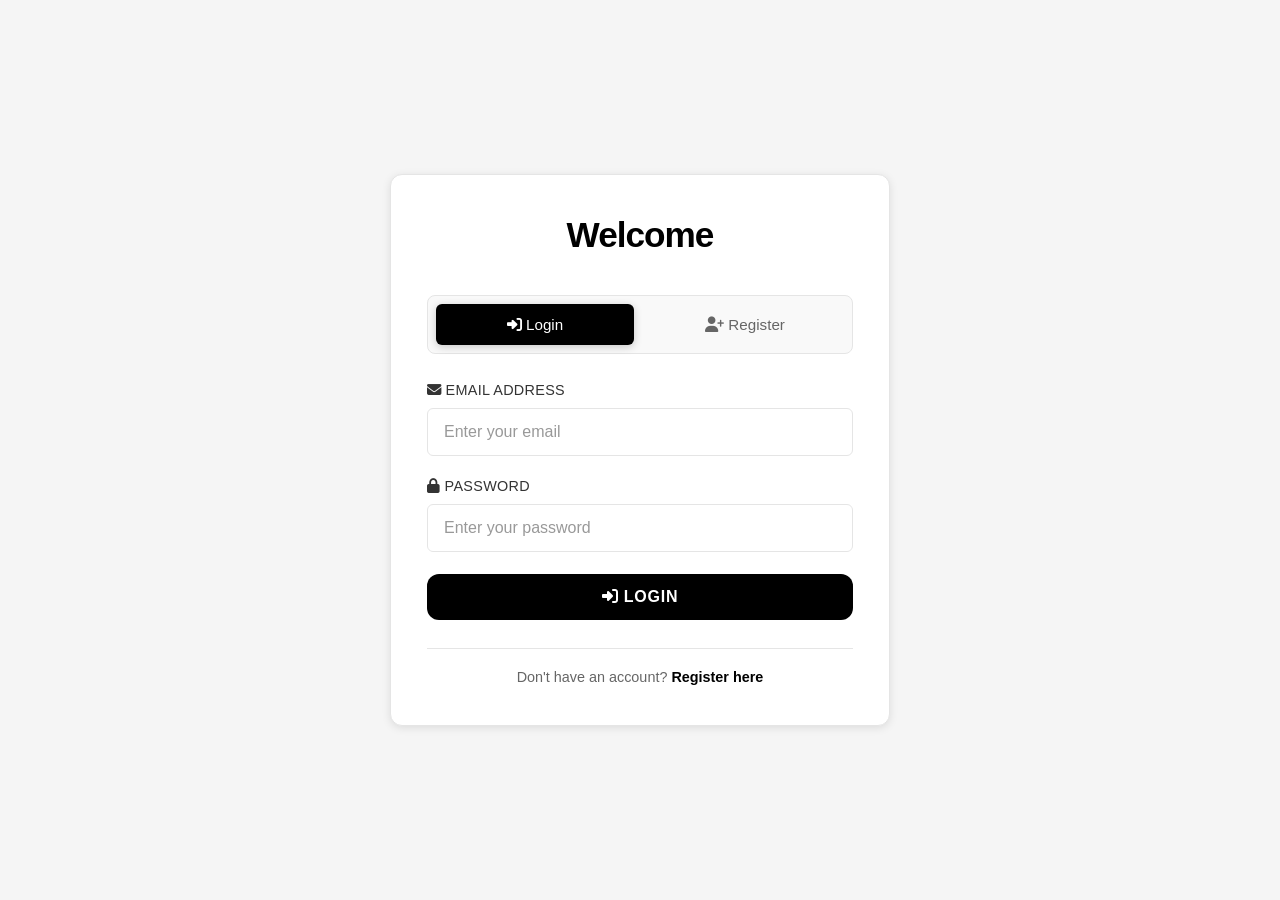
<file: static/index.html>
<!DOCTYPE html>
<html lang="en">
<head>
    <meta charset="UTF-8">
    <meta name="viewport" content="width=device-width, initial-scale=1.0">
    <title>Authentication System</title>
    <link rel="stylesheet" href="https://cdnjs.cloudflare.com/ajax/libs/font-awesome/6.4.0/css/all.min.css">
    <link rel="stylesheet" href="/static/css/style.css">
</head>
<body>
    <div class="container">
        <div class="auth-card">
            <div class="logo">
                <h1>Welcome</h1>
            </div>

            <!-- Navigation Tabs -->
            <div class="nav-tabs">
                <button class="nav-tab active" onclick="showTab('login')">
                    <i class="fas fa-sign-in-alt"></i> Login
                </button>
                <button class="nav-tab" onclick="showTab('register')">
                    <i class="fas fa-user-plus"></i> Register
                </button>
            </div>

            <!-- Alert Messages -->
            <div id="alert" class="alert"></div>

            <!-- Loading Spinner -->
            <div id="loading" class="loading">
                <div class="spinner"></div>
                <p>Processing...</p>
            </div>

            <!-- Login Form -->
            <div id="login-tab" class="tab-content active">
                <form id="login-form">
                    <div class="form-group">
                        <label for="login-email">
                            <i class="fas fa-envelope"></i> Email Address
                        </label>
                        <input type="email" id="login-email" name="email" required placeholder="Enter your email">
                    </div>
                    <div class="form-group">
                        <label for="login-password">
                            <i class="fas fa-lock"></i> Password
                        </label>
                        <input type="password" id="login-password" name="password" required placeholder="Enter your password">
                    </div>
                    <button type="submit" class="btn btn-primary">
                        <i class="fas fa-sign-in-alt"></i> Login
                    </button>
                </form>
            </div>

            <!-- Registration Form -->
            <div id="register-tab" class="tab-content">
                <form id="register-form">
                    <div class="form-group">
                        <label for="register-username">
                            <i class="fas fa-user"></i> Username
                        </label>
                        <input type="text" id="register-username" name="username" required placeholder="Choose a username">
                    </div>
                    <div class="form-group">
                        <label for="register-email">
                            <i class="fas fa-envelope"></i> Email Address
                        </label>
                        <input type="email" id="register-email" name="email" required placeholder="Enter your email">
                    </div>
                    <div class="form-group">
                        <label for="register-password">
                            <i class="fas fa-lock"></i> Password
                        </label>
                        <input type="password" id="register-password" name="password" required placeholder="Create a password" oninput="checkPasswordStrength(this.value)">
                        <small id="password-requirements" style="color: rgba(255, 255, 255, 0.6); font-size: 0.8rem; margin-top: 5px; display: block;">
                            <i class="fas fa-info-circle"></i> At least 8 characters
                        </small>
                        <div id="password-strength" style="margin-top: 5px; display: none;">
                            <div style="height: 4px; background: rgba(255, 255, 255, 0.1); border-radius: 2px; overflow: hidden;">
                                <div id="strength-bar" style="height: 100%; width: 0%; transition: all 0.3s ease; border-radius: 2px;"></div>
                            </div>
                            <small id="strength-text" style="font-size: 0.8rem; margin-top: 3px; display: block; color: rgba(255, 255, 255, 0.7);"></small>
                        </div>
                    </div>
                    <div class="form-group">
                        <label for="register-confirm-password">
                            <i class="fas fa-lock"></i> Confirm Password
                        </label>
                        <input type="password" id="register-confirm-password" name="confirmPassword" required placeholder="Confirm your password">
                    </div>
                    <button type="submit" class="btn btn-primary">
                        <i class="fas fa-user-plus"></i> Register
                    </button>
                </form>
            </div>

            <div class="auth-footer">
                <p id="footer-text">Don't have an account? <a href="#" onclick="showTab('register')">Register here</a></p>
            </div>
        </div>
    </div>

    <script src="/static/js/auth.js"></script>
</body>
</html>
</file>
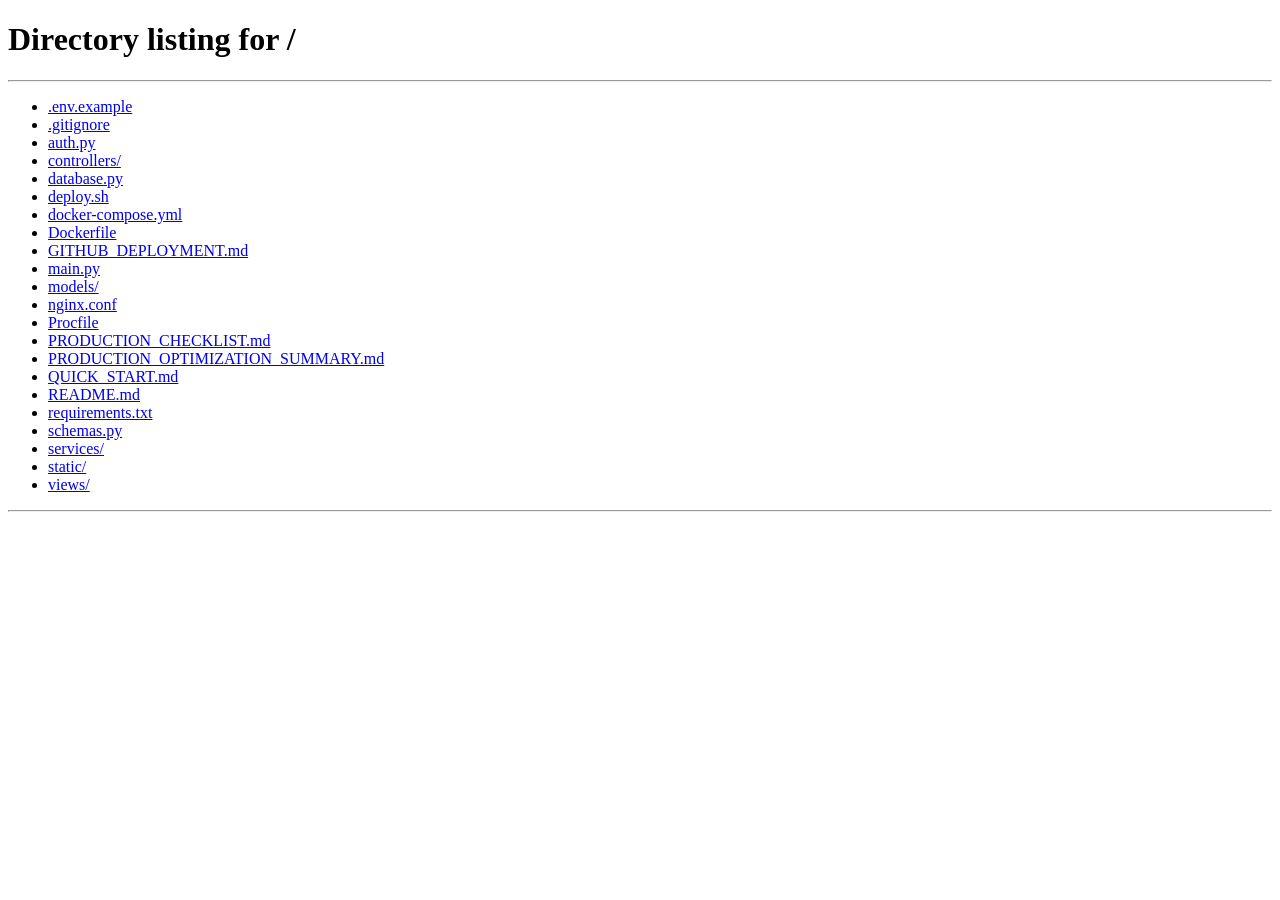
<file: static/dashboard.html>
<!DOCTYPE html>
<html lang="en">
<head>
    <meta charset="UTF-8">
    <meta name="viewport" content="width=device-width, initial-scale=1.0">
    <title>Dashboard - Auth System</title>
    <link rel="stylesheet" href="https://cdnjs.cloudflare.com/ajax/libs/font-awesome/6.4.0/css/all.min.css">
    <link rel="stylesheet" href="/static/css/style.css">
</head>
<body>
    <div class="container">
        <div class="dashboard">
            <div class="dashboard-header">
                <h1>Dashboard</h1>
            </div>

            <!-- Alert Messages -->
            <div id="alert" class="alert"></div>

            <!-- User Information -->
            <div class="user-info">
                <h3><i class="fas fa-user-circle"></i> User Profile</h3>
                <div id="user-details">
                    <p><strong>ID:</strong> <span id="user-id">Loading...</span></p>
                    <p><strong>Username:</strong> <span id="user-username">Loading...</span></p>
                    <p><strong>Email:</strong> <span id="user-email">Loading...</span></p>
                    <p><strong>Status:</strong> <span id="user-status">Loading...</span></p>
                    <p><strong>Member Since:</strong> <span id="user-created">Loading...</span></p>
                </div>
            </div>

            <!-- Token Information -->
            <div>
                <h3><i class="fas fa-key"></i> Authentication Token</h3>
                <div style="margin-bottom: 15px; display: flex; gap: 10px; flex-wrap: wrap;">
                    <button class="btn btn-primary" onclick="showToken()" style="flex: 1; min-width: 120px;">
                        <i class="fas fa-eye"></i> Show
                    </button>
                    <button class="btn btn-primary" onclick="hideToken()" style="flex: 1; min-width: 120px;">
                        <i class="fas fa-eye-slash"></i> Hide
                    </button>
                    <button class="btn btn-primary" onclick="copyToken()" style="flex: 1; min-width: 120px;">
                        <i class="fas fa-copy"></i> Copy
                    </button>
                </div>
                <div id="token-display" style="display: none;">
                    <p style="color: rgba(255, 255, 255, 0.7); font-size: 0.9rem; margin-bottom: 10px;">
                        <i class="fas fa-shield-alt"></i> Your JWT Token:
                    </p>
                    <div style="background: rgba(0, 212, 255, 0.1); border: 1px solid rgba(0, 212, 255, 0.3); padding: 15px; border-radius: 10px; word-break: break-all; font-family: 'Courier New', monospace; font-size: 0.8rem; max-height: 200px; overflow-y: auto;">
                        <span id="jwt-token">Loading...</span>
                    </div>
                    <p style="color: rgba(255, 255, 255, 0.6); font-size: 0.8rem; margin-top: 10px;">
                        <strong><i class="fas fa-info-circle"></i> Storage:</strong> Browser localStorage<br>
                        <strong><i class="fas fa-hourglass-end"></i> Expiry:</strong> 30 minutes from login<br>
                        <strong><i class="fas fa-exchange-alt"></i> Usage:</strong> Automatically sent with API requests
                    </p>
                </div>
            </div>

            <!-- Action Buttons -->
            <div style="text-align: center; margin-top: 30px; display: flex; gap: 10px;">
                <button class="btn btn-primary" onclick="refreshUserData()" style="flex: 1;">
                    <i class="fas fa-sync-alt"></i> Refresh Data
                </button>
                <button class="btn btn-logout" onclick="logout()" style="flex: 1;">
                    <i class="fas fa-sign-out-alt"></i> Logout
                </button>
            </div>
        </div>
    </div>

    <script src="/static/js/dashboard.js"></script>
</body>
</html>
</file>
<file: static/css/style.css>
/* Standard Web Design */
* {
    margin: 0;
    padding: 0;
    box-sizing: border-box;
}

@import url('https://fonts.googleapis.com/css2?family=Inter:wght@300;400;500;600;700;800&display=swap');

body {
    font-family: 'Inter', -apple-system, BlinkMacSystemFont, 'Segoe UI', sans-serif;
    background: #f5f5f5;
    background-attachment: fixed;
    min-height: 100vh;
    display: flex;
    align-items: center;
    justify-content: center;
    position: relative;
    overflow-x: hidden;
    padding: 0;
}

/* No animated background orbs */
body::before {
    display: none;
}

body::after {
    display: none;
}

.container {
    width: 100%;
    max-width: 100%;
    padding: 20px;
    z-index: 10;
}

.auth-card {
    background: #ffffff;
    backdrop-filter: none;
    -webkit-backdrop-filter: none;
    border-radius: 12px;
    padding: 40px 36px;
    box-shadow: 0 2px 8px rgba(0, 0, 0, 0.1);
    border: 1px solid #e5e5e5;
    position: relative;
    overflow: hidden;
    display: grid;
    grid-template-columns: 1fr;
    max-width: 500px;
    margin: 0 auto;
}

.auth-card::before {
    display: none;
}

.logo {
    text-align: center;
    margin-bottom: 30px;
    position: relative;
    z-index: 1;
}

.logo h1 {
    color: #000000;
    background: none;
    -webkit-background-clip: unset;
    -webkit-text-fill-color: unset;
    background-clip: unset;
    font-size: 2.2rem;
    font-weight: 800;
    letter-spacing: -1px;
    margin-bottom: 10px;
    animation: none;
}

.logo p {
    color: #666666;
    font-size: 0.95rem;
    font-weight: 300;
    letter-spacing: 0.5px;
}

/* Navigation Tabs */
.nav-tabs {
    display: flex;
    gap: 12px;
    margin-bottom: 28px;
    background: #f9f9f9;
    padding: 8px;
    border-radius: 8px;
    border: 1px solid #e5e5e5;
    position: relative;
    z-index: 1;
}

.nav-tab {
    flex: 1;
    padding: 12px 16px;
    border: none;
    background: transparent;
    color: #666666;
    font-weight: 500;
    cursor: pointer;
    border-radius: 6px;
    transition: all 0.3s ease;
    font-size: 0.95rem;
    position: relative;
    white-space: nowrap;
}

.nav-tab.active {
    background: #000000;
    color: white;
    box-shadow: 0 2px 8px rgba(0, 0, 0, 0.2);
}

.nav-tab:hover:not(.active) {
    color: #333333;
    background: #f0f0f0;
}

.form-group {
    margin-bottom: 22px;
    position: relative;
    z-index: 1;
}

.form-group label {
    display: block;
    margin-bottom: 10px;
    color: #333333;
    font-weight: 500;
    font-size: 0.9rem;
    letter-spacing: 0.3px;
    text-transform: uppercase;
}

.form-group input {
    width: 100%;
    padding: 14px 16px;
    border: 1px solid #e5e5e5;
    border-radius: 6px;
    font-size: 1rem;
    transition: all 0.3s ease;
    background: #ffffff;
    color: #333333;
    backdrop-filter: none;
    font-weight: 400;
}

.form-group input::placeholder {
    color: #999999;
}

.form-group input:focus {
    outline: none;
    border-color: #000000;
    background: #ffffff;
    box-shadow: 0 0 0 3px rgba(0, 0, 0, 0.1);
    transform: none;
}

.btn {
    width: 100%;
    padding: 14px 20px;
    border: none;
    border-radius: 12px;
    font-size: 1rem;
    font-weight: 600;
    cursor: pointer;
    transition: all 0.3s ease;
    text-transform: uppercase;
    letter-spacing: 0.8px;
    position: relative;
    overflow: hidden;
    z-index: 1;
}

.btn::before {
    content: '';
    position: absolute;
    top: 0;
    left: -100%;
    width: 100%;
    height: 100%;
    background: rgba(255, 255, 255, 0.2);
    transition: left 0.3s ease;
    z-index: -1;
}

.btn:hover::before {
    left: 100%;
}

.btn-primary {
    background: #000000;
    color: white;
    box-shadow: none;
    border: none;
}

.btn-primary:hover {
    transform: none;
    box-shadow: 0 2px 8px rgba(0, 0, 0, 0.3);
    background: #333333;
}

.btn-primary:active {
    transform: translateY(0);
}

.btn-logout {
    background: rgba(255, 63, 127, 0.8);
    color: white;
    box-shadow: 0 10px 30px rgba(255, 63, 127, 0.3);
    border: 1px solid rgba(255, 63, 127, 0.5);
}

.auth-footer {
    text-align: center;
    margin-top: 28px;
    padding-top: 20px;
    border-top: 1px solid #e5e5e5;
    position: relative;
    z-index: 1;
}

.auth-footer p {
    color: #666666;
    font-size: 0.9rem;
}

.auth-footer a {
    color: #000000;
    text-decoration: none;
    font-weight: 600;
    transition: all 0.3s ease;
}

.auth-footer a:hover {
    color: #666666;
    text-shadow: none;
}

.tab-content {
    display: none;
    animation: fadeIn 0.3s ease;
    position: relative;
    z-index: 1;
}

.tab-content.active {
    display: block;
}

@keyframes fadeIn {
    from {
        opacity: 0;
        transform: translateY(10px);
    }
    to {
        opacity: 1;
        transform: translateY(0);
    }
}

.alert {
    padding: 14px 18px;
    border-radius: 12px;
    margin-bottom: 20px;
    font-size: 0.9rem;
    display: none;
    border: 1px solid transparent;
    animation: slideIn 0.3s ease;
    position: relative;
    z-index: 1;
}

@keyframes slideIn {
    from {
        opacity: 0;
        transform: translateX(-20px);
    }
    to {
        opacity: 1;
        transform: translateX(0);
    }
}

.alert-success {
    background: #d4edda;
    color: #155724;
    border-color: #c3e6cb;
    backdrop-filter: none;
}

.alert-error {
    background: #f8d7da;
    color: #721c24;
    border-color: #f5c6cb;
    backdrop-filter: none;
}

.loading {
    display: none;
    text-align: center;
    margin: 30px 0;
    position: relative;
    z-index: 1;
}

.spinner {
    border: 3px solid #e5e5e5;
    border-top: 3px solid #000000;
    border-right: 3px solid #666666;
    border-radius: 50%;
    width: 40px;
    height: 40px;
    animation: spin 1s linear infinite;
    margin: 0 auto 15px;
    box-shadow: none;
}

@keyframes spin {
    0% { transform: rotate(0deg); }
    100% { transform: rotate(360deg); }
}

.loading p {
    color: #666666;
    margin-top: 10px;
    letter-spacing: 0.5px;
}

.dashboard {
    background: #ffffff;
    backdrop-filter: none;
    -webkit-backdrop-filter: none;
    border-radius: 0;
    padding: 80px 100px;
    box-shadow: none;
    border: none;
    max-width: 100%;
    margin: 0;
    position: relative;
    width: 100%;
    display: grid;
    grid-template-columns: 1fr 1fr;
    gap: 80px;
    align-items: start;
}

.dashboard::before {
    display: none;
}

.dashboard-header {
    text-align: center;
    margin-bottom: 80px;
    position: relative;
    z-index: 1;
    grid-column: 1 / -1;
}

.dashboard-header h1 {
    color: #000000;
    background: none;
    -webkit-background-clip: unset;
    -webkit-text-fill-color: unset;
    background-clip: unset;
    font-size: 2.5rem;
    font-weight: 800;
    margin-bottom: 15px;
    animation: none;
}

.dashboard-header p {
    color: #333333;
    font-size: 1rem;
    font-weight: 300;
}

.user-info {
    display: none;
    background: transparent;
    border: none;
    color: transparent;
    padding: 0;
    border-radius: 0;
    margin-bottom: 0;
    backdrop-filter: none;
    box-shadow: none;
    position: relative;
    z-index: 1;
}

.user-info h3 {
    margin-bottom: 16px;
    color: transparent;
    font-size: 1.05rem;
    text-transform: uppercase;
    letter-spacing: 0.5px;
}

.user-info p {
    margin-bottom: 10px;
    font-size: 0.95rem;
    color: transparent;
}

.user-info strong {
    color: transparent;
}

.btn-logout {
    background: #666666;
    color: white;
    box-shadow: none;
    border: none;
}

.btn-logout:hover {
    background: #333333;
    transform: none;
    box-shadow: 0 2px 8px rgba(0, 0, 0, 0.3);
}

/* Password Strength Indicator */
#password-strength {
    margin-top: 8px;
}

#strength-bar {
    background: linear-gradient(90deg, #ff6b6b, #ffa726, #66bb6a);
    background-size: 300% 100%;
}

#strength-text {
    color: #666666;
    margin-top: 5px;
    display: block;
}

/* Additional Dashboard Styles */
.dashboard > div {
    background: #f9f9f9;
    border: 1px solid #cccccc;
    padding: 50px;
    border-radius: 0;
    margin-bottom: 0;
    backdrop-filter: none;
    position: relative;
    z-index: 1;
}

.dashboard h3 {
    color: #000000;
    margin-bottom: 30px;
    font-size: 1.3rem;
    text-transform: uppercase;
    letter-spacing: 1px;
    font-weight: 700;
}

.dashboard p {
    color: #333333;
    margin-bottom: 15px;
    font-size: 1rem;
    line-height: 1.6;
}

.dashboard span {
    color: #000000;
    font-weight: 600;
}

.dashboard small {
    color: #666666;
    font-size: 0.9rem;
}

#token-display {
    font-family: 'Courier New', monospace;
}

#token-display div {
    background: #f0f0f0;
    border: 1px solid #cccccc;
    padding: 20px;
    border-radius: 0;
    max-height: 250px;
    overflow-y: auto;
    margin-bottom: 20px;
    color: #000000;
    font-size: 0.9rem;
    line-height: 1.8;
}

/* Responsive Design */
@media (max-width: 1024px) {
    .dashboard {
        grid-template-columns: 1fr;
        gap: 40px;
    }
}

@media (max-width: 768px) {
    .auth-card {
        padding: 32px 28px;
    }

    .logo h1 {
        font-size: 1.8rem;
    }

    .nav-tabs {
        margin-bottom: 22px;
    }

    .dashboard {
        padding: 45px 35px;
    }

    .dashboard-header h1 {
        font-size: 1.8rem;
    }
}

@media (max-width: 480px) {
    .container {
        max-width: 100%;
        padding: 16px;
    }

    .auth-card {
        padding: 28px 20px;
        border-radius: 8px;
    }

    .logo h1 {
        font-size: 1.6rem;
    }

    .logo p {
        font-size: 0.85rem;
    }

    .nav-tab {
        padding: 10px 12px;
        font-size: 0.85rem;
    }

    .form-group {
        margin-bottom: 18px;
    }

    .form-group label {
        font-size: 0.8rem;
    }

    .form-group input {
        padding: 12px 14px;
        font-size: 0.95rem;
    }

    .btn {
        padding: 12px 16px;
        font-size: 0.9rem;
    }

    .dashboard {
        padding: 28px 20px;
        border-radius: 8px;
        grid-template-columns: 1fr;
        gap: 30px;
    }

    .dashboard-header h1 {
        font-size: 1.6rem;
    }
}

.nav-tab:hover {
    background: #f0f0f0;
    color: #333333;
}

.tab-content {
    display: none;
}

.tab-content.active {
    display: block;
}
</file>
